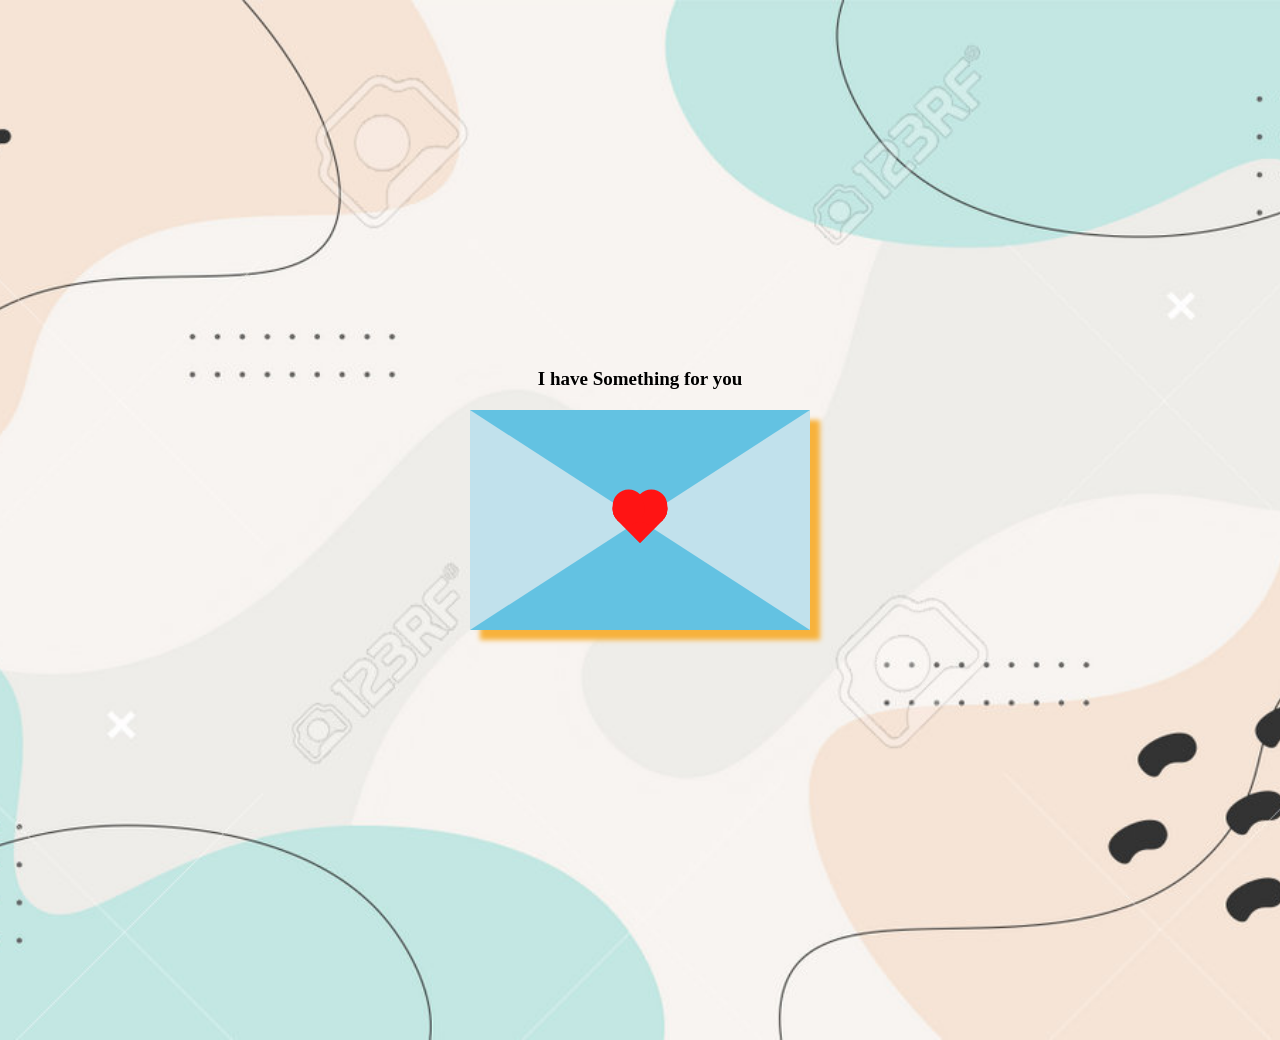
<file: index.html>
<!DOCTYPE html>
<html lang="en">
  <head>
    <meta charset="UTF-8" />
    <meta name="viewport" content="width=device-width, initial-scale=1.0" />
    <title>Document</title>
    <link rel="stylesheet" href="main.css" />
    <style>
      body{
        background-image:url(image/w.jpg);
        height: 100vh;
        background-size: cover;
        background-position: center;
      }
    </style>
  </head>
  <body>
    <div id="card">
      <a href="letter.html"><div class="heart"></div></a>
      <a href="letter.html"> <div class="heart1"></div></a>
      <a href="letter.html"> <div class="heart2"></div></a>
      <a href="letter.html"> <div class="heart3"></div></a>
      <a href="letter.html"> <div class="heart4"></div></a>
    </div>

    <div class="text">
      <h1>I have Something for you</h1>
      <br />
            <p></p>
    </div>
  </body>
</html>
</file>
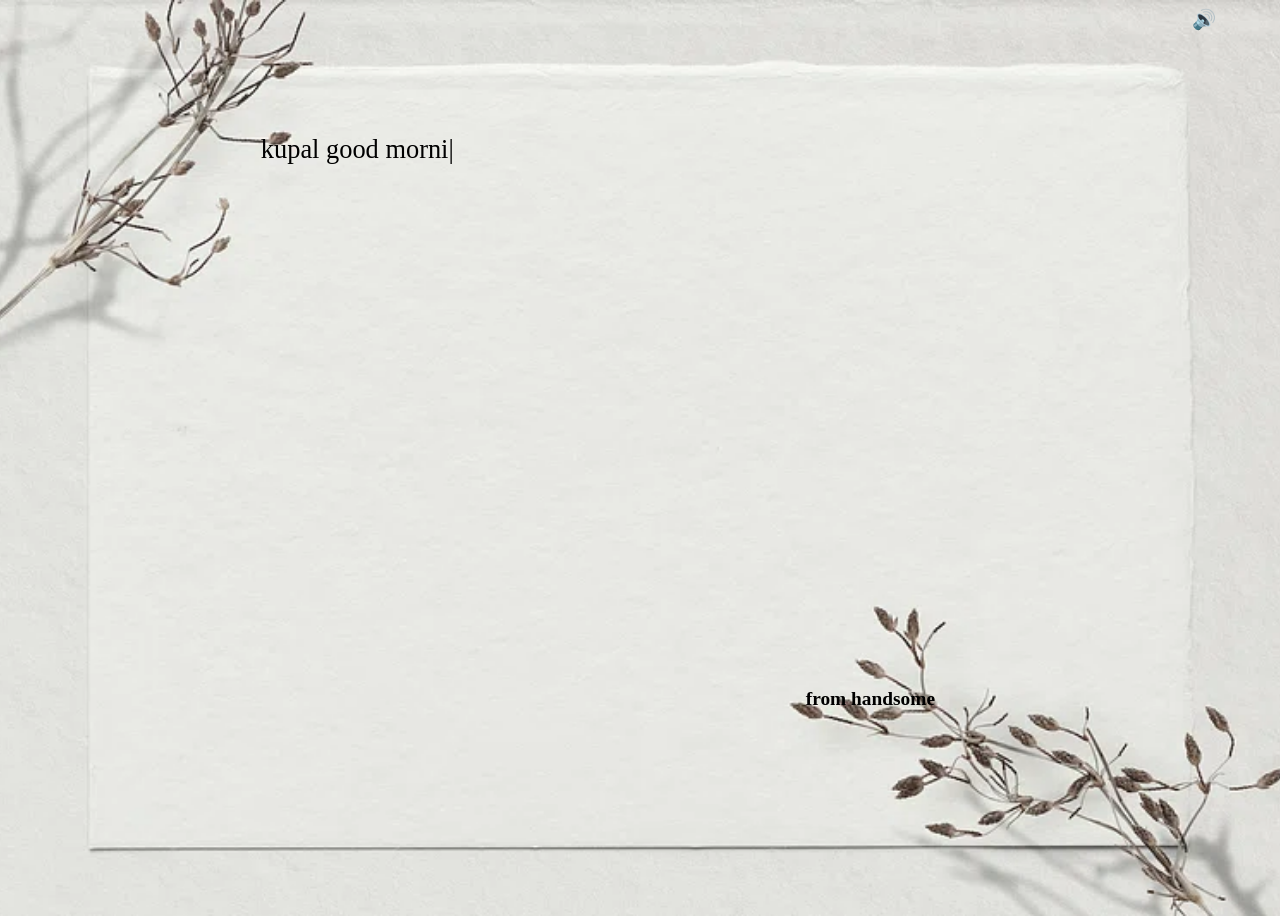
<file: letter.html>
<!DOCTYPE html>
<html lang="en">
  <head>
    <meta charset="UTF-8" />
    <meta name="viewport" content="width=device-width, initial-scale=1.0" />
    <title>untoldcoding</title>
    <link
      href="https://fonts.googleapis.com/css?family=VT323"
      rel="stylesheet"
    />
    <link rel="stylesheet" href="style.css" />
    <style>
      body{
        background-image: url(image/t.webp);
        height: 100vh;
        background-size: cover;
        background-position: center;
      }
    </style>
  </head>
  <body>
    <div class="textCont"></div>
    <div class="song">
      <div class="title"></div>
      <div class="pause" onclick="togglePlay()">🔊</div>
      <div class="player">
        <audio
          class="audio"
          src="wow.mp4"
          autoplay
          type="audio"
          loop=""
        ></audio>
      </div>
    </div>
    <footer>
      <a
        href="h.mp4"
        target="_blank"
        alt="Ivan Oung's Gmail"
        >from handsome</a
      >
    </footer>
    <script src="untoldcoding.js"></script>
    <script>
      var pause = document.querySelector(".pause");
      var audio = document.querySelector(".audio");

      function togglePlay() {
        if (audio.paused) {
          audio.play();
          pause.innerHTML = "⏸️";
        } else {
          audio.pause();
          pause.innerHTML = "🔊";
          pause.style.color = " #848484";
        }
      }
    </script>
    <script src="new.js"></script>
  </body>
</html>
</file>
<file: main.css>
body {
    margin: 70px; 
    padding: 0; 
    height 100vh; 
    display: flex;
    justify-content: center;
    align-items: center;
    background-color: #ffc765;
  }
  
  #card {
    width: 0; 
    height: 0; 
    border-top: 110px solid #63c2e2;
    border-right: 170px solid #c1e1ec;
    border-bottom: 110px solid #63c2e2;
    border-left: 170px solid #c1e1ec;
    box-shadow: 10px 10px 5px #f7b23c;
  }
  
  .heart {
    width: 32px;
    height: 32px; 
    background-color: #ff1414;
    transform: translate(-50%, -50%) rotate(45deg);
    animation: heartbeat 1.4s infinite; 
  }
  
  .heart:before {
    content: ""; 
    position: absolute; 
    top: 0; 
    bottom: 0; 
    width: 100%; 
    height: 100%; 
    background-color: #ff1414; 
    transform: translateY(-50%);
    border-radius: 50%;
  }
  
  .heart:after {
    content: ""; 
    position: absolute; 
    top: 0; 
    bottom: 0; 
    width: 100%; 
    height: 100%; 
    background-color: #ff1414; 
    transform: translateX(-50%);
    border-radius: 50%; 
  }
  
  @keyframes heartbeat {
    0% { transform: translate(-50%, -50%) rotate(45deg) scale(1); }
    25% { transform: translate(-50%, -50%) rotate(45deg) scale(1); }
    30% { transform: translate(-50%, -50%) rotate(45deg) scale(1.4); }
    50% { transform: translate(-50%, -50%) rotate(45deg) scale(1.2); }
    70% { transform: translate(-50%, -50%) rotate(45deg) scale(1.4); }
    100% { transform: translate(-50%, -50%) rotate(45deg) scale(1); }
  }
  
  .heart1 {
    width: 32px; 
    height: 32px; 
    background-color: #ff1414;
    transform: translate(-50%, -160%) rotate(45deg); 
  }
  
  .heart1:before {
    content: ""; 
    position: absolute; 
    top: 0; 
    bottom: 0; 
    width: 100%; 
    height: 100%; 
    background-color: #ff1414; 
    transform: translateY(-50%);
    border-radius: 50%;
  }
  
  .heart1:after {
    content: ""; 
    position: absolute; 
    top: 0; 
    bottom: 0; 
    width: 100%; 
    height: 100%; 
    background-color: #ff1414; 
    transform: translateX(-50%);
    border-radius: 50%; 
  }
  
  
  .heart1 {
    animation: heart1 2.5s ease-out 1s infinite; }
  
  @keyframes heart1 {
    0% {transform: translateY(-200%) translateX(0) scale(0.25) rotate(45deg); opacity: 1;}
   
  100% {transform: translateY(-400%) translateX(0) scale(1) rotate(50deg); opacity: 0;}
  }
  
  .heart2 {
    width: 32px; 
    height: 32px; 
    background-color: #ff1414;
    transform: translate(-50%, -250%) rotate(45deg); 
  }
  
  .heart2:before {
    content: ""; 
    position: absolute; 
    top: 0; 
    bottom: 0; 
    width: 100%; 
    height: 100%; 
    background-color: #ff1414; 
    transform: translateY(-50%);
    border-radius: 50%;
  }
  
  .heart2:after {
    content: ""; 
    position: absolute; 
    top: 0; 
    bottom: 0; 
    width: 100%; 
    height: 100%; 
    background-color: #ff1414; 
    transform: translateX(-50%);
    border-radius: 50%; 
  }
  
  .heart2 {
    animation: heart2 4s ease-out 1s infinite; }
  
  @keyframes heart2 {
    0% {transform: translateY(-300%) translateX(-100%) scale(0.25) rotate(-20deg); opacity: 0.2;}
   
  100% {transform: translateY(-500%) translateX(-10%) scale(1) rotate(45deg); opacity: 0;}
  }
  
  .heart3 {
    width: 32px; 
    height: 32px; 
    background-color: #ff1414;
    transform: translate(-50%, -350%) rotate(45deg); 
  }
  
  .heart3:before {
    content: ""; 
    position: absolute; 
    top: 0; 
    bottom: 0; 
    width: 100%; 
    height: 100%; 
    background-color: #ff1414; 
    transform: translateY(-50%);
    border-radius: 50%;
  }
  
  .heart3:after {
    content: ""; 
    position: absolute; 
    top: 0; 
    bottom: 0; 
    width: 100%; 
    height: 100%; 
    background-color: #ff1414; 
    transform: translateX(-50%);
    border-radius: 50%; 
  }
  
  .heart3 {
    animation: heart3 2s ease-out 1s infinite; }
  
  @keyframes heart3 {
    0% {transform: translateY(-430%) translateX(-100%) scale(0.25) rotate(20deg); opacity: 0.2;}
   
  100% {transform: translateY(-650%) translateX(-10%) scale(1) rotate(60deg); opacity: 0;}
  }
  
  .heart4 {
    width: 32px; 
    height: 32px; 
    background-color: #ff1414;
    transform: translate(-50%, -450%) rotate(45deg); 
  }
  
  .heart4:before {
    content: ""; 
    position: absolute; 
    top: 0; 
    bottom: 0; 
    width: 100%; 
    height: 100%; 
    background-color: #ff1414; 
    transform: translateY(-50%);
    border-radius: 50%;
  }
  
  .heart4:after {
    content: ""; 
    position: absolute; 
    top: 0; 
    bottom: 0; 
    width: 100%; 
    height: 100%; 
    background-color: #ff1414; 
    transform: translateX(-50%);
    border-radius: 50%; 
  }
  
  
  .heart4 {
    animation: heart4 2.3s ease-out 1s infinite; }
  
  @keyframes heart4 {
    0% {transform: translateY(-450%) translateX(-100%) scale(0.25) rotate(45deg); opacity: 0.2;}
   
  100% {transform: translateY(-750%) translateX(-10%) scale(1) rotate(80deg); opacity: 0;}
  }



  .text{
    position: absolute;
    bottom: 50%;
    margin: 10px;
    
  }
  p{
    font-style:oblique;
    font-size: 19px;
    color: #000000;
  }
  h1{
    font-size: 19px;
  }
</file>
<file: style.css>
m:root {
  --theme-color: #285685;
  --font-color: #ffc765;
  --shade1: rgba(242, 38, 19, 0.5);
  --shade2: #00ffff80;
}

body {
  background-color: rgb(249, 249, 249);
  font-family: Chaucer;
  color: var(--font-color);
  font-size: 110%;
  display: flex;
  justify-content: center;
}

.textCont {
  font-size: 150%;
  margin-top: 10%;
  margin-left: 5px;
  margin-right: 5px;
  width: 60%;
  height: 80%;
}

div.textCont::after {
  content: "|";
  animation: blinky 1s linear infinite;
}

@keyframes blinky {
  0% {
    opacity: 0;
  }

  49.9% {
    opacity: 0;
  }

  50% {
    opacity: 1;
  }

  99.9% {
    opacity: 1;
  }
}

footer {
  position: fixed;
  bottom: 190px;
  right: 325px;
  z-index: 100;
}

footer>a {
  background-color: transparent;
  color: var(--font-color);
  font-weight: bold;
  font-family: "Megrim";
  font-size: 110%;
  text-decoration: none;
  padding: 5px 20px;

  border: 3px solid var(--font-color);
  transition: color 0.5s linear, box-shadow 0.5s ease-in;
}

.song {
  display: flex;
  align-items: center;
  font-size: 1.1em;
  right: 5%;
  position: absolute;
}

.pause {
  cursor: pointer;
}
</file>
